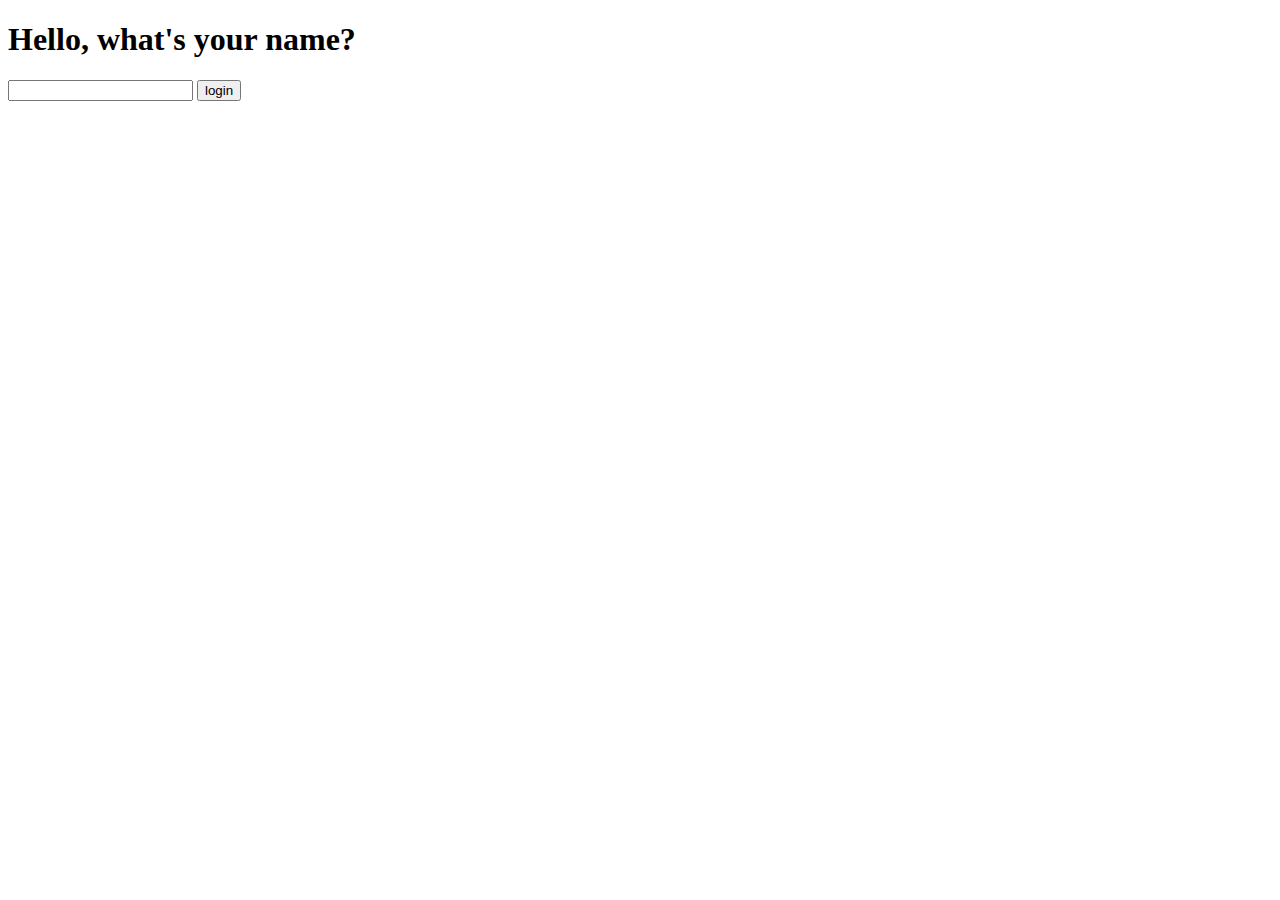
<file: (B) Javascript/221101 (web)/index.html>
<!DOCTYPE html>
<html lang="ko">
  <head>
    <meta charset="UTF-8" />
    <meta http-equiv="X-UA-Compatible" content="IE=edge" />
    <meta name="viewport" content="width=device-width, initial-scale=1.0" />
    <title>Document</title>
    <link rel="stylesheet" href="index.css" />
  </head>
  <body>
    <h1>Hello, what's your name?</h1>
    <form id="loginForm">
      <input type="text" required maxlength="15" />
      <input type="submit" value="login" />
    </form>

    <script src="index.js"></script>
  </body>
</html>
</file>
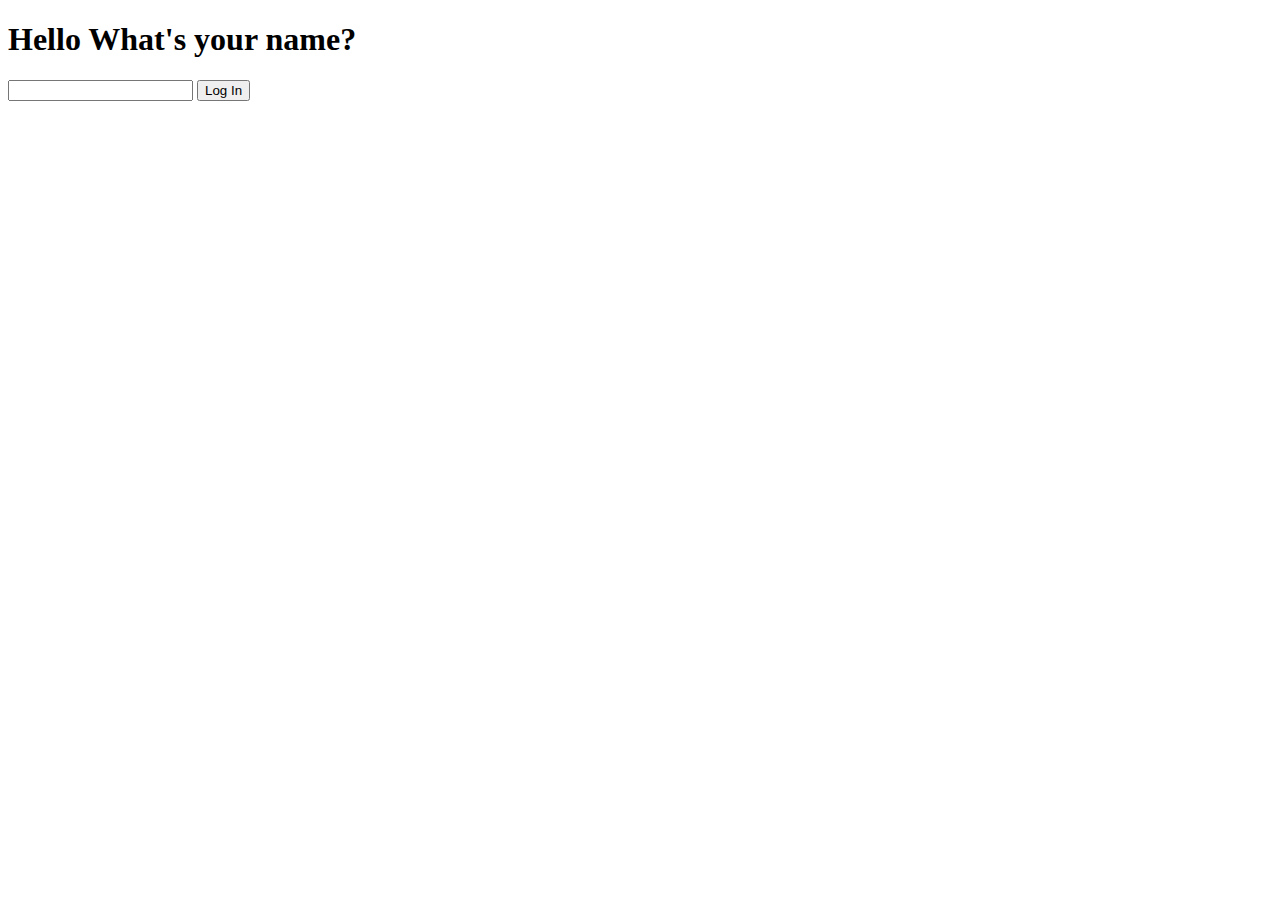
<file: (B) Javascript/221108/index.html>
<!DOCTYPE html>
<html lang="en">
  <head>
    <meta charset="UTF-8" />
    <meta http-equiv="X-UA-Compatible" content="IE=edge" />
    <meta name="viewport" content="width=device-width, initial-scale=1.0" />
    <link rel="stylesheet" href="css/index.css" />
    <title>Document</title>
  </head>
  <body>
    <h1>Hello What's your name?</h1>
    <form id="loginForm">
      <input type="text" required maxlength="15" />
      <input type="submit" name="" id="" value="Log In" />
    </form>
    <script src="js/login.js"></script>
    <script src="js/clock.js"></script>
    <script src="js/background.js"></script>
  </body>
</html>
</file>
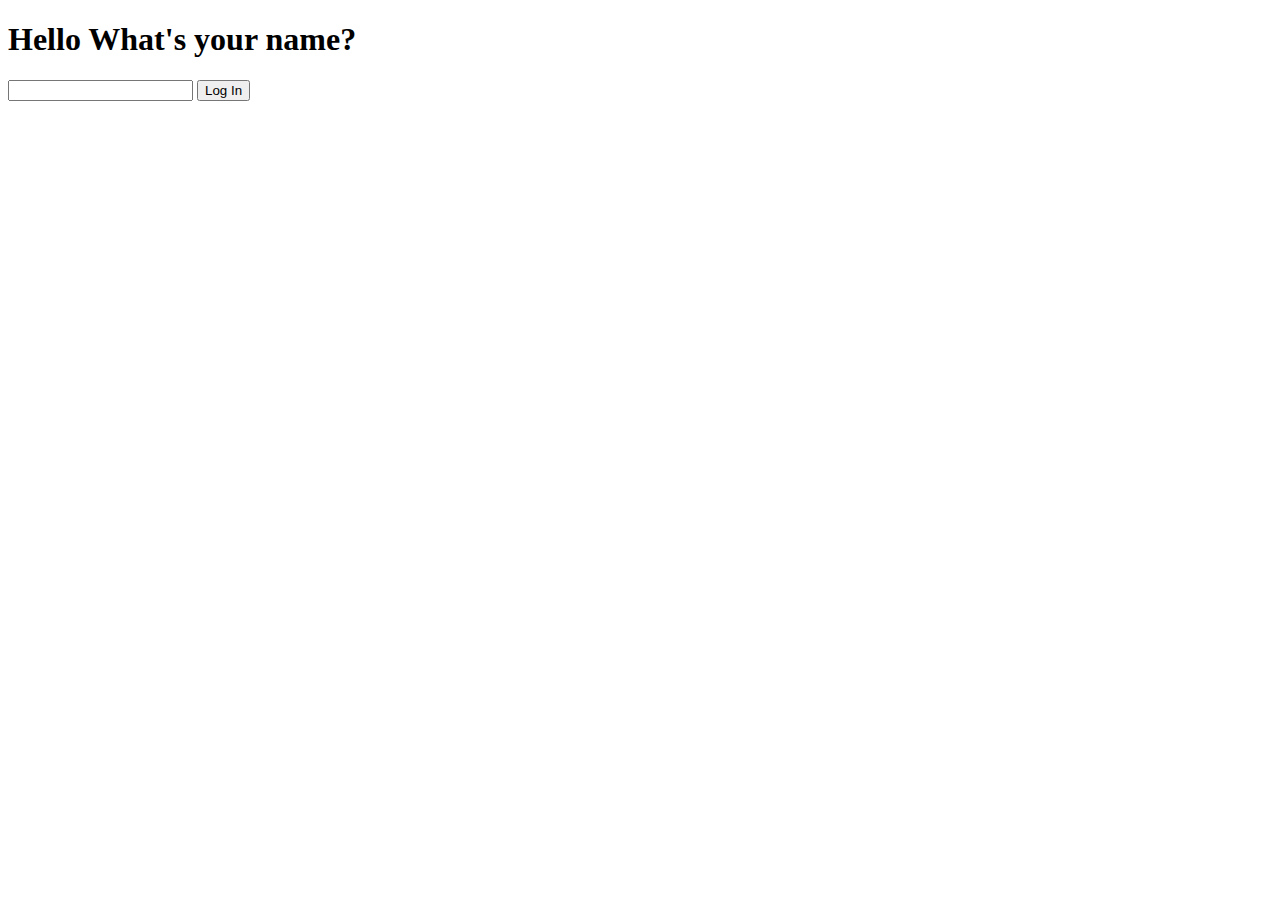
<file: (B) Javascript/221101 (web)/수업자료/index.html>
<!DOCTYPE html>
<html lang="en">
  <head>
    <meta charset="UTF-8" />
    <meta http-equiv="X-UA-Compatible" content="IE=edge" />
    <meta name="viewport" content="width=device-width, initial-scale=1.0" />
    <link rel="stylesheet" href="index.css" />
    <title>Document</title>
  </head>
  <body>
    <h1>Hello What's your name?</h1>
    <form id="loginForm">
      <input type="text" required maxlength="15" />
      <input type="submit" name="" id="" value="Log In" />
    </form>
    <script src="index.js"></script>
  </body>
</html>
</file>
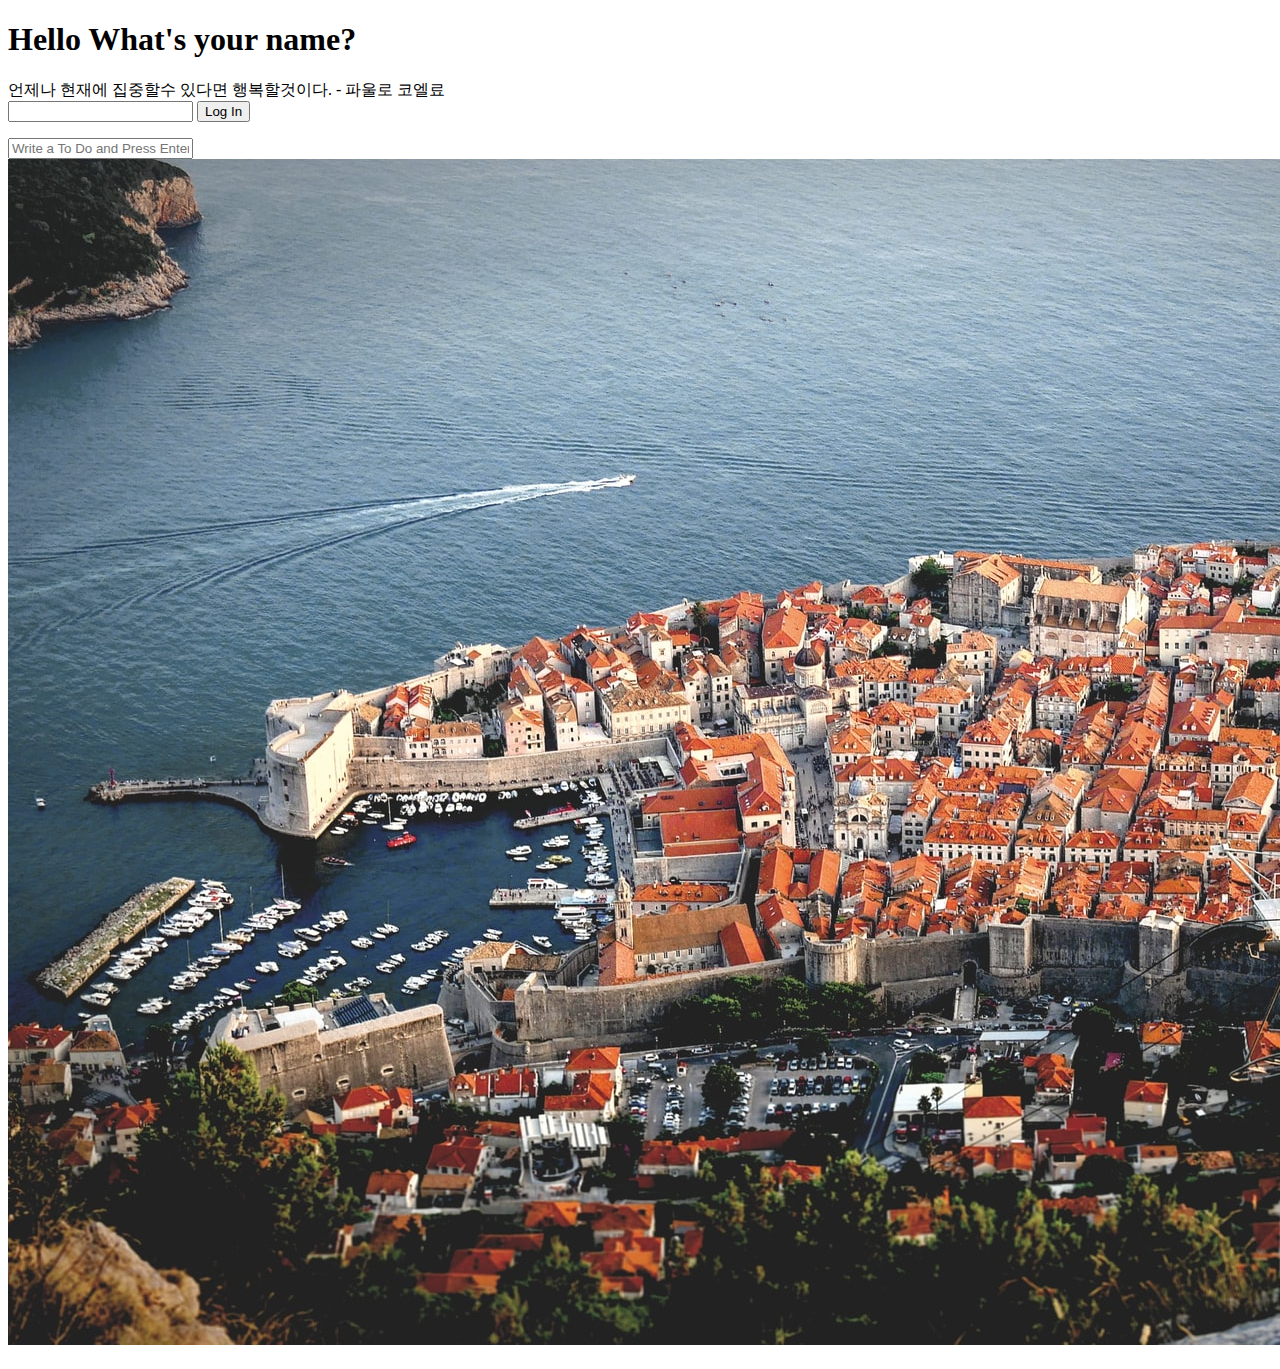
<file: (B) Javascript/221122/index-2.html>
<!DOCTYPE html>
<html lang="en">
  <head>
    <meta charset="UTF-8" />
    <meta http-equiv="X-UA-Compatible" content="IE=edge" />
    <meta name="viewport" content="width=device-width, initial-scale=1.0" />
    <link rel="stylesheet" href="css/index-2.css" />
    <title>Document</title>
  </head>
  <body>
    <h1>Hello What's your name?</h1>
    <div id="GoodSay">
      <span></span>
      <span></span>
    </div>

    <form id="loginForm">
      <input type="text" required maxlength="15" />
      <input type="submit" name="" id="" value="Log In" />
    </form>
    <ul id="todo-list"></ul>

    <form id="todo-form">
      <input
        type="text"
        placeholder="Write a To Do and Press Enter!"
        required
      />
    </form>

    <script src="js/backgrond.js"></script>
    <script src="js/good_say.js"></script>
    <script src="js/clock-1.js"></script>
    <script src="js/login-1.js"></script>
    <script src="js/todo.js"></script>
  </body>
</html>
</file>
<file: (B) Javascript/221101 (web)/index.css>
.hidden{
    display : none
}
</file>
<file: (B) Javascript/221108/css/index.css>
.hidden {
  display: none;
}
</file>
<file: (B) Javascript/221101 (web)/수업자료/index.css>
.hidden {
  display: none;
}
</file>
<file: (B) Javascript/221122/css/index-2.css>
.hidden {
  display: none;
}
</file>
